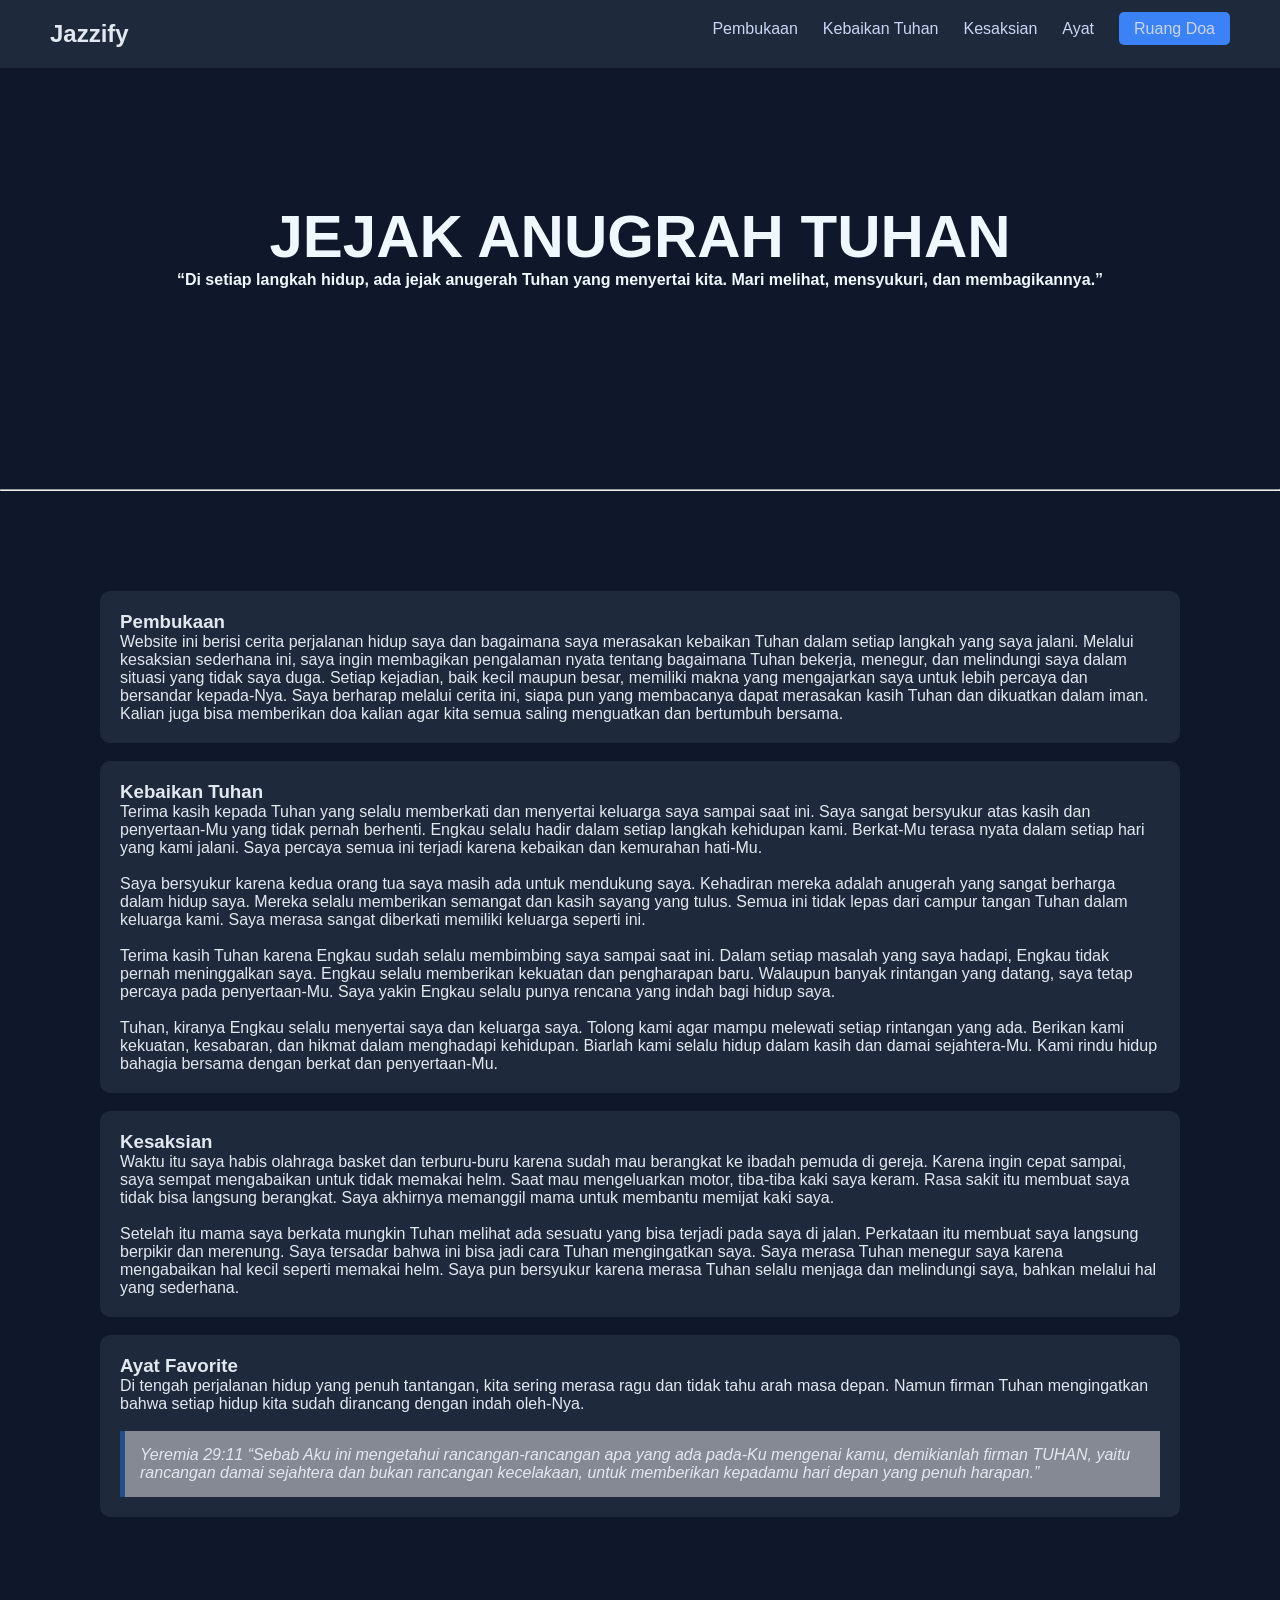
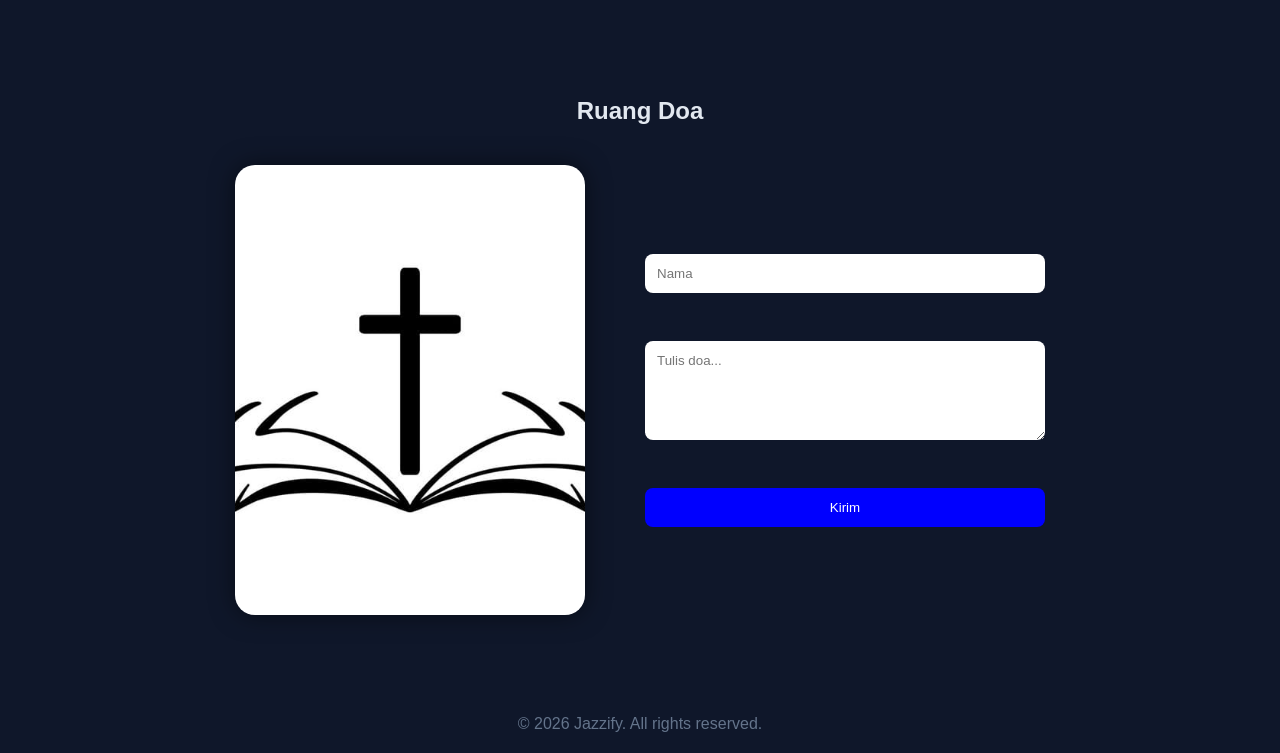
<file: index.html>
<!DOCTYPE html>
<html lang="en">
<head>
  <meta charset="UTF-8">
  <meta name="viewport" content="width=device-width, initial-scale=1.0">
  <title>NovaTech</title>

  <link rel="stylesheet" href="style.css">
</head>

<body>
<section>
  <nav class="navbar">
    <h2 class="logo">Jazzify</h2>

    <ul>
      <li><a href="#1">Pembukaan</a></li>
      <li><a href="#2">Kebaikan Tuhan</a></li>
      <li><a href="#3">Kesaksian</a></li>
      <li><a href="#4">Ayat</a></li>
      <li><a href="#5" class="btn-nav">Ruang Doa</a></li>
    </ul>
  </nav>

<hr>
</section>
<h1 class="hero">JEJAK ANUGRAH TUHAN</h1>

<h4>
“Di setiap langkah hidup, ada jejak anugerah Tuhan yang menyertai kita.
Mari melihat, mensyukuri, dan membagikannya.”
</h4>

<hr>

<div class="jarak">

<section id="1">

<div class="grid">

<div class="box">

<h3>Pembukaan</h3>

<p>
Website ini berisi cerita perjalanan hidup saya dan bagaimana saya merasakan kebaikan Tuhan dalam setiap langkah yang saya jalani. Melalui kesaksian sederhana ini, saya ingin membagikan pengalaman nyata tentang bagaimana Tuhan bekerja, menegur, dan melindungi saya dalam situasi yang tidak saya duga. Setiap kejadian, baik kecil maupun besar, memiliki makna yang mengajarkan saya untuk lebih percaya dan bersandar kepada-Nya. Saya berharap melalui cerita ini, siapa pun yang membacanya dapat merasakan kasih Tuhan dan dikuatkan dalam iman. Kalian juga bisa memberikan doa kalian agar kita semua saling menguatkan dan bertumbuh bersama.
</p>

</div>
</div>
</section>

<br>

<section id="2">

<div class="box">

<h3>Kebaikan Tuhan</h3>

<p>
Terima kasih kepada Tuhan yang selalu memberkati dan menyertai keluarga saya sampai saat ini. Saya sangat bersyukur atas kasih dan penyertaan-Mu yang tidak pernah berhenti. Engkau selalu hadir dalam setiap langkah kehidupan kami. Berkat-Mu terasa nyata dalam setiap hari yang kami jalani. Saya percaya semua ini terjadi karena kebaikan dan kemurahan hati-Mu.
<br><br>

Saya bersyukur karena kedua orang tua saya masih ada untuk mendukung saya. Kehadiran mereka adalah anugerah yang sangat berharga dalam hidup saya. Mereka selalu memberikan semangat dan kasih sayang yang tulus. Semua ini tidak lepas dari campur tangan Tuhan dalam keluarga kami. Saya merasa sangat diberkati memiliki keluarga seperti ini.
<br><br>

Terima kasih Tuhan karena Engkau sudah selalu membimbing saya sampai saat ini. Dalam setiap masalah yang saya hadapi, Engkau tidak pernah meninggalkan saya. Engkau selalu memberikan kekuatan dan pengharapan baru. Walaupun banyak rintangan yang datang, saya tetap percaya pada penyertaan-Mu. Saya yakin Engkau selalu punya rencana yang indah bagi hidup saya.
<br><br>

Tuhan, kiranya Engkau selalu menyertai saya dan keluarga saya. Tolong kami agar mampu melewati setiap rintangan yang ada. Berikan kami kekuatan, kesabaran, dan hikmat dalam menghadapi kehidupan. Biarlah kami selalu hidup dalam kasih dan damai sejahtera-Mu. Kami rindu hidup bahagia bersama dengan berkat dan penyertaan-Mu.
</p>

</div>
</section>

<br>

<section id="3">

<div class="box">

<h3>Kesaksian</h3>

<p>
Waktu itu saya habis olahraga basket dan terburu-buru karena sudah mau berangkat ke ibadah pemuda di gereja. Karena ingin cepat sampai, saya sempat mengabaikan untuk tidak memakai helm. Saat mau mengeluarkan motor, tiba-tiba kaki saya keram. Rasa sakit itu membuat saya tidak bisa langsung berangkat. Saya akhirnya memanggil mama untuk membantu memijat kaki saya.
<br><br>

Setelah itu mama saya berkata mungkin Tuhan melihat ada sesuatu yang bisa terjadi pada saya di jalan. Perkataan itu membuat saya langsung berpikir dan merenung. Saya tersadar bahwa ini bisa jadi cara Tuhan mengingatkan saya. Saya merasa Tuhan menegur saya karena mengabaikan hal kecil seperti memakai helm. Saya pun bersyukur karena merasa Tuhan selalu menjaga dan melindungi saya, bahkan melalui hal yang sederhana.
</p>

</div>
</section>

<br>

<section id="4">

<div class="box">

<h3>Ayat Favorite</h3>
<p>
Di tengah perjalanan hidup yang penuh tantangan, kita sering merasa ragu dan tidak tahu arah masa depan. Namun firman Tuhan mengingatkan bahwa setiap hidup kita sudah dirancang dengan indah oleh-Nya.
<br><br>

<blockquote>
Yeremia 29:11
“Sebab Aku ini mengetahui rancangan-rancangan apa yang ada pada-Ku mengenai kamu, demikianlah firman TUHAN, yaitu rancangan damai sejahtera dan bukan rancangan kecelakaan, untuk memberikan kepadamu hari depan yang penuh harapan.”
</blockquote>

</p>

</div>
</section>

</div>

<section id="5" class="Ruang-Doa">

<h2>Ruang Doa</h2>

<div class="doa-content">

  <div class="gambar-doa">

    <img src="salib2.jpeg" alt="Doa">

    <div class="deskripsi">
      <h3>Ruang Doa</h3>

      <p>
        Tempat untuk saling menguatkan dalam doa dan kasih Tuhan.
        Kiranya setiap doa yang dituliskan menjadi berkat,
        pengharapan, dan kekuatan bagi sesama.
      </p>
    </div>

  </div>

  <form action="https://formspree.io/f/mlgaekyo"
  method="post"
  class="container">

    <input type="text"
    name="nama"
    placeholder="Nama"><br>

    <textarea rows="5"
    name="doa"
    placeholder="Tulis doa..."></textarea><br>

    <button type="submit">Kirim</button>

  </form>

</div>

</section>

<footer>
  <p>© 2026 Jazzify. All rights reserved.</p>
</footer>

</body>
</html>
</file>
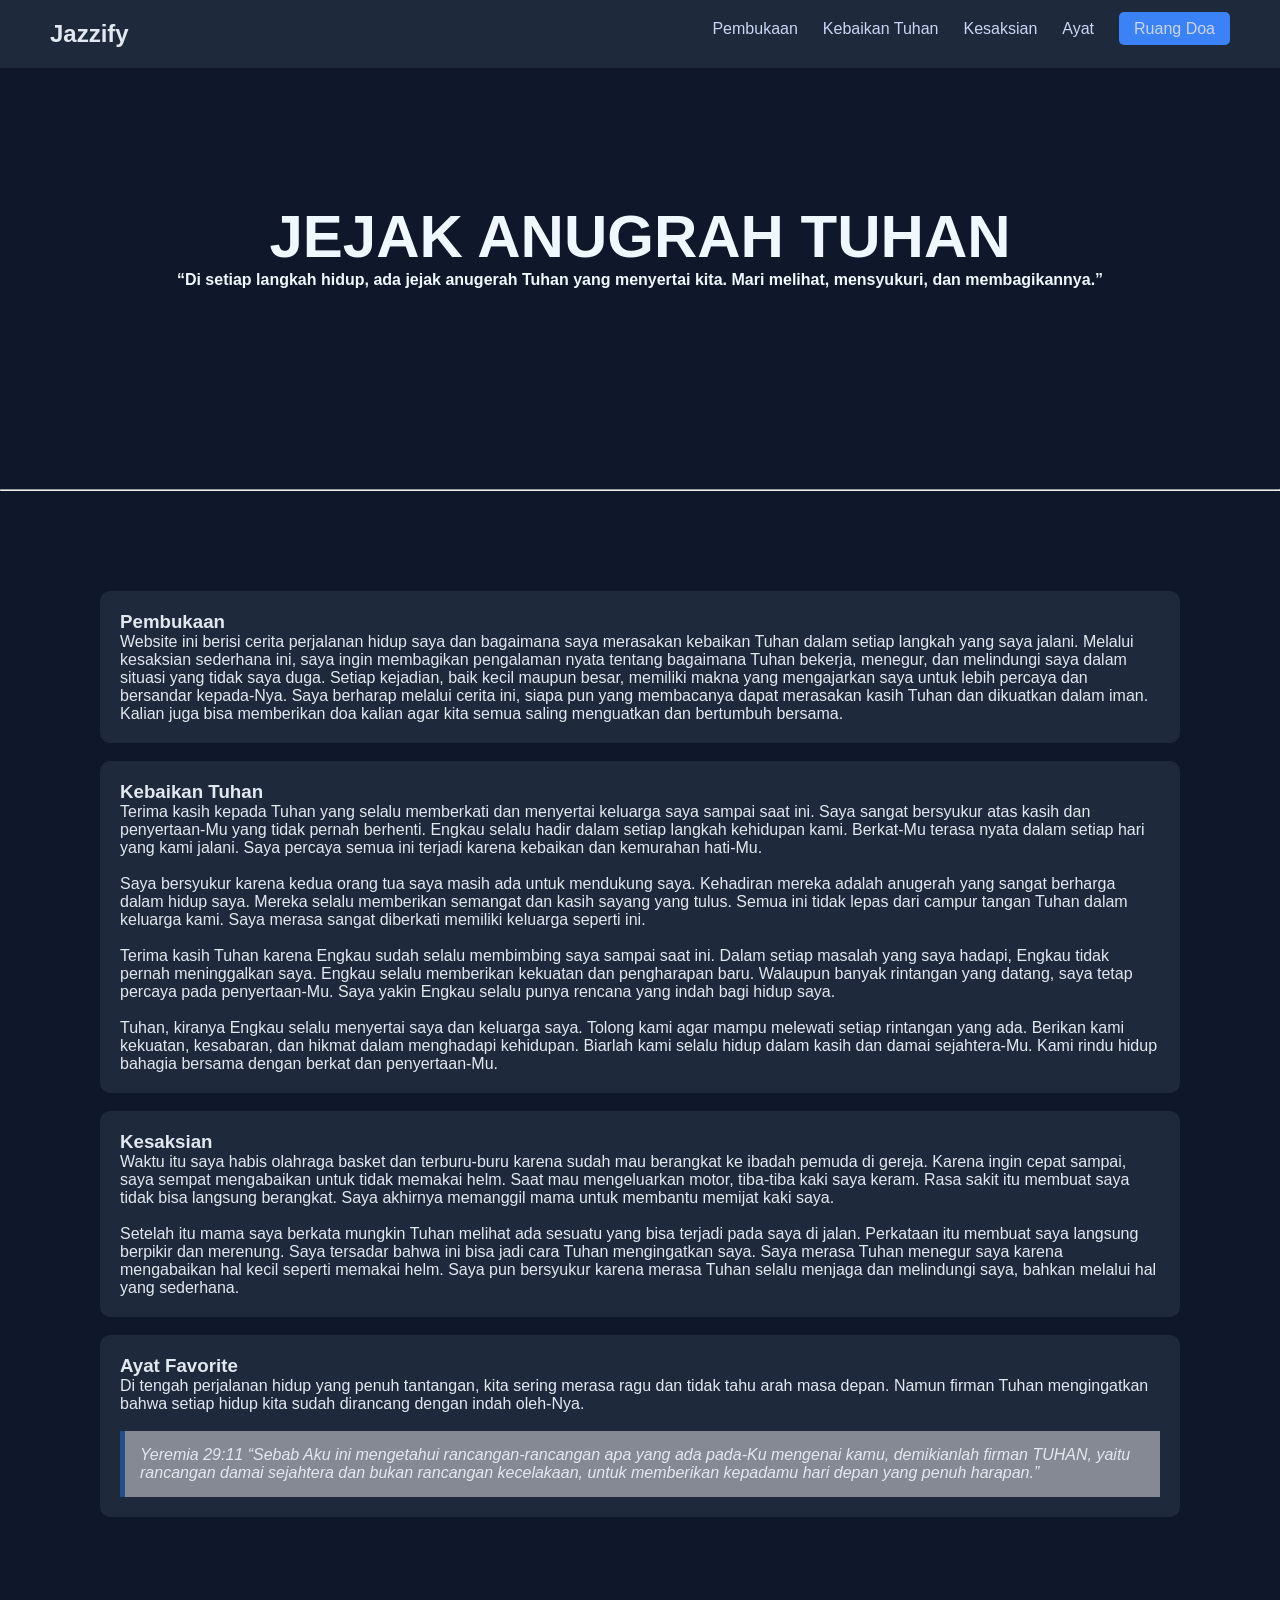
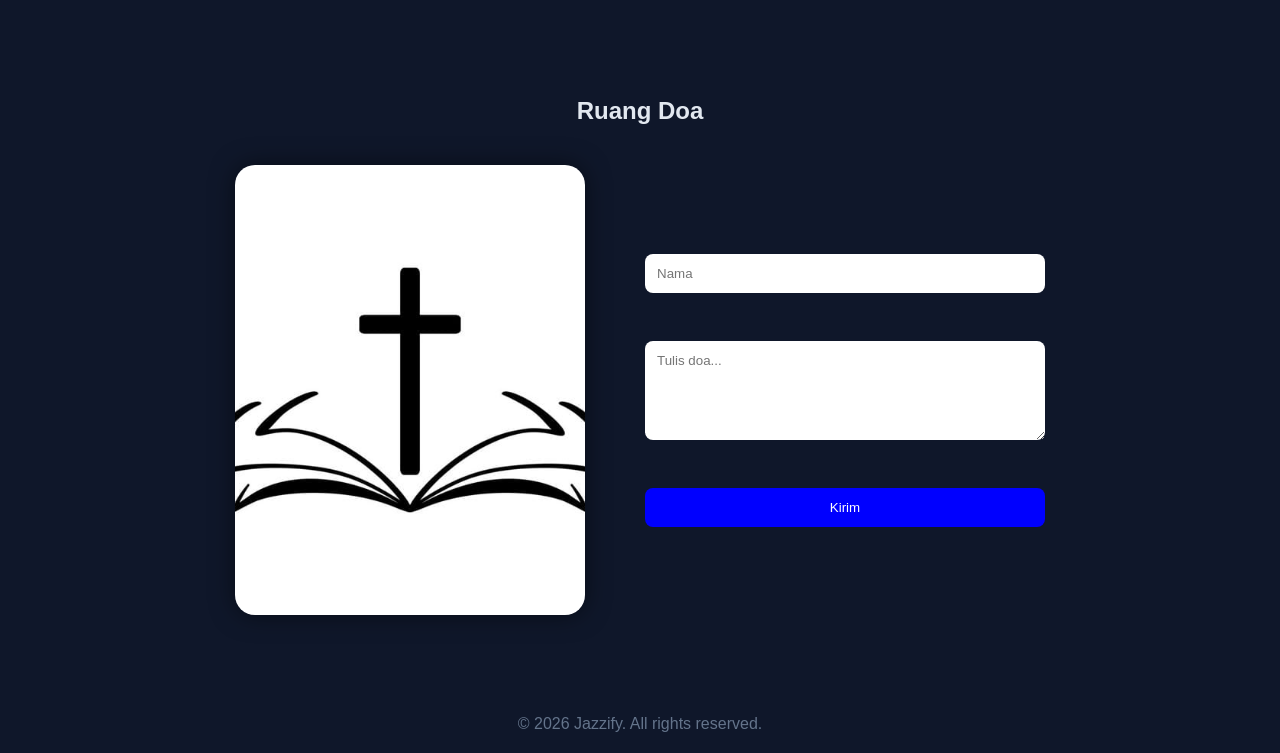
<file: indeks.html>
<!DOCTYPE html>
<html lang="en">
<head>
  <meta charset="UTF-8">
  <meta name="viewport" content="width=device-width, initial-scale=1.0">
  <title>NovaTech</title>

  <link rel="stylesheet" href="style.css">
</head>

<body>
<section>
  <nav class="navbar">
    <h2 class="logo">Jazzify</h2>

    <ul>
      <li><a href="#1">Pembukaan</a></li>
      <li><a href="#2">Kebaikan Tuhan</a></li>
      <li><a href="#3">Kesaksian</a></li>
      <li><a href="#4">Ayat</a></li>
      <li><a href="#5" class="btn-nav">Ruang Doa</a></li>
    </ul>
  </nav>

<hr>
</section>
<h1>JEJAK ANUGRAH TUHAN</h1>

<h4>
“Di setiap langkah hidup, ada jejak anugerah Tuhan yang menyertai kita.
Mari melihat, mensyukuri, dan membagikannya.”
</h4>

<hr>

<div class="jarak">

<section id="1">

<div class="grid">

<div class="box">

<h3>Pembukaan</h3>

<p>
Website ini berisi cerita perjalanan hidup saya dan bagaimana saya merasakan kebaikan Tuhan dalam setiap langkah yang saya jalani. Melalui kesaksian sederhana ini, saya ingin membagikan pengalaman nyata tentang bagaimana Tuhan bekerja, menegur, dan melindungi saya dalam situasi yang tidak saya duga. Setiap kejadian, baik kecil maupun besar, memiliki makna yang mengajarkan saya untuk lebih percaya dan bersandar kepada-Nya. Saya berharap melalui cerita ini, siapa pun yang membacanya dapat merasakan kasih Tuhan dan dikuatkan dalam iman. Kalian juga bisa memberikan doa kalian agar kita semua saling menguatkan dan bertumbuh bersama.
</p>

</div>
</div>
</section>

<br>

<section id="2">

<div class="box">

<h3>Kebaikan Tuhan</h3>

<p>
Terima kasih kepada Tuhan yang selalu memberkati dan menyertai keluarga saya sampai saat ini. Saya sangat bersyukur atas kasih dan penyertaan-Mu yang tidak pernah berhenti. Engkau selalu hadir dalam setiap langkah kehidupan kami. Berkat-Mu terasa nyata dalam setiap hari yang kami jalani. Saya percaya semua ini terjadi karena kebaikan dan kemurahan hati-Mu.
<br><br>

Saya bersyukur karena kedua orang tua saya masih ada untuk mendukung saya. Kehadiran mereka adalah anugerah yang sangat berharga dalam hidup saya. Mereka selalu memberikan semangat dan kasih sayang yang tulus. Semua ini tidak lepas dari campur tangan Tuhan dalam keluarga kami. Saya merasa sangat diberkati memiliki keluarga seperti ini.
<br><br>

Terima kasih Tuhan karena Engkau sudah selalu membimbing saya sampai saat ini. Dalam setiap masalah yang saya hadapi, Engkau tidak pernah meninggalkan saya. Engkau selalu memberikan kekuatan dan pengharapan baru. Walaupun banyak rintangan yang datang, saya tetap percaya pada penyertaan-Mu. Saya yakin Engkau selalu punya rencana yang indah bagi hidup saya.
<br><br>

Tuhan, kiranya Engkau selalu menyertai saya dan keluarga saya. Tolong kami agar mampu melewati setiap rintangan yang ada. Berikan kami kekuatan, kesabaran, dan hikmat dalam menghadapi kehidupan. Biarlah kami selalu hidup dalam kasih dan damai sejahtera-Mu. Kami rindu hidup bahagia bersama dengan berkat dan penyertaan-Mu.
</p>

</div>
</section>

<br>

<section id="3">

<div class="box">

<h3>Kesaksian</h3>

<p>
Waktu itu saya habis olahraga basket dan terburu-buru karena sudah mau berangkat ke ibadah pemuda di gereja. Karena ingin cepat sampai, saya sempat mengabaikan untuk tidak memakai helm. Saat mau mengeluarkan motor, tiba-tiba kaki saya keram. Rasa sakit itu membuat saya tidak bisa langsung berangkat. Saya akhirnya memanggil mama untuk membantu memijat kaki saya.
<br><br>

Setelah itu mama saya berkata mungkin Tuhan melihat ada sesuatu yang bisa terjadi pada saya di jalan. Perkataan itu membuat saya langsung berpikir dan merenung. Saya tersadar bahwa ini bisa jadi cara Tuhan mengingatkan saya. Saya merasa Tuhan menegur saya karena mengabaikan hal kecil seperti memakai helm. Saya pun bersyukur karena merasa Tuhan selalu menjaga dan melindungi saya, bahkan melalui hal yang sederhana.
</p>

</div>
</section>

<br>

<section id="4">

<div class="box">

<h3>Ayat Favorite</h3>
<p>
Di tengah perjalanan hidup yang penuh tantangan, kita sering merasa ragu dan tidak tahu arah masa depan. Namun firman Tuhan mengingatkan bahwa setiap hidup kita sudah dirancang dengan indah oleh-Nya.
<br><br>

<blockquote>
Yeremia 29:11
“Sebab Aku ini mengetahui rancangan-rancangan apa yang ada pada-Ku mengenai kamu, demikianlah firman TUHAN, yaitu rancangan damai sejahtera dan bukan rancangan kecelakaan, untuk memberikan kepadamu hari depan yang penuh harapan.”
</blockquote>

</p>

</div>
</section>

</div>

<section id="5" class="Ruang-Doa">

<h2>Ruang Doa</h2>

<div class="doa-content">

  <div class="gambar-doa">

    <img src="salib 2.jpeg" alt="Doa">

    <div class="deskripsi">
      <h3>Ruang Doa</h3>

      <p>
        Tempat untuk saling menguatkan dalam doa dan kasih Tuhan.
        Kiranya setiap doa yang dituliskan menjadi berkat,
        pengharapan, dan kekuatan bagi sesama.
      </p>
    </div>

  </div>

  <form action="https://formspree.io/f/mlgaekyo"
  method="post"
  class="container">

    <input type="text"
    name="nama"
    placeholder="Nama"><br>

    <textarea rows="5"
    name="doa"
    placeholder="Tulis doa..."></textarea><br>

    <button type="submit">Kirim</button>

  </form>

</div>

</section>

<footer>
  <p>© 2026 Jazzify. All rights reserved.</p>
</footer>

</body>
</html>
</file>
<file: style.css>
* {
  margin: 0;
  padding: 0;
  box-sizing: border-box;
  font-family: 'Segoe UI', sans-serif;
}

html {
  scroll-behavior: smooth;
}

body {
  margin: 0;
  background: #0f172a;
  color: #e2e8f0;
  animation: masuk 1s ease;
}

@keyframes masuk {
  from {
    opacity: 0;
    transform: translateY(50px);
  }

  to {
    opacity: 1;
    transform: translateY(0);
  }
}

h1 {
  color: aliceblue;
  font-size: 60px;
  text-align: center;
  padding-top: 200px;
}

h4 {
  color: aliceblue;
  text-align: center;
  padding-bottom: 200px;
}

section{
    scroll-margin-top: 120px;
}

.navbar {
  display: flex;
  justify-content: space-between;
  padding: 20px 50px;
  background: #1e293b;

  position: fixed;
  top: 0;
  width: 100%;
  z-index: 100;
}

.navbar ul {
  display: flex;
  list-style: none;
  gap: 25px;
}

.navbar a {
  text-decoration: none;
  color: #cbd5f5;
}

.btn-nav {
  background: #3b82f6;
  padding: 8px 15px;
  border-radius: 5px;
  color: white;
}

.jarak {
  padding: 100px 100px;
}

.box {
  background: #1e293b;
  padding: 20px;
  width: 100%;
  border-radius: 10px;
  transition: transform 0.3s ease;
}

.box:hover {
  transform: scale(1.03);
}

blockquote {
  background: #f1f1f17b;
  padding: 15px;
  border-left: 5px solid #1f4f8a;
  font-style: italic;
}

.Ruang-Doa {
  padding: 80px 50px;
  text-align: center;
}

.doa-content {
  display: flex;
  justify-content: center;
  align-items: center;
  gap: 60px;
  flex-wrap: wrap;
  margin-top: 40px;
}

/* GAMBAR */
.gambar-doa {
  position: relative;
  width: 350px;
  height: 450px;
  overflow: hidden;
  border-radius: 20px;
  cursor: pointer;
  box-shadow: 0 0 25px rgba(0,0,0,0.5);
}

.gambar-doa img {
  width: 100%;
  height: 100%;
  object-fit: cover;
  transition: 0.5s ease;
}

/* ANIMASI HOVER */
.gambar-doa:hover img {
  transform: scale(1.1);
  filter: brightness(40%);
}

/* DESKRIPSI */
.deskripsi {
  position: absolute;
  bottom: -100%;
  left: 0;
  width: 100%;
  padding: 25px;
  color: white;
  transition: 0.5s ease;

  background: linear-gradient(
    to top,
    rgba(0,0,0,0.9),
    rgba(0,0,0,0.1)
  );
}

.gambar-doa:hover .deskripsi {
  bottom: 0;
}

.deskripsi h3 {
  margin-bottom: 10px;
  font-size: 30px;
}

.deskripsi p {
  line-height: 1.6;
  font-size: 15px;
}

.container {
  display: flex;
  flex-direction: column;
  gap: 15px;
  max-width: 400px;
  width: 100%;
}

input,
textarea {
  padding: 12px;
  border-radius: 8px;
  border: none;
  transition: 0.3s;
}

input:focus,
textarea:focus {
  outline: none;
  box-shadow: 0 0 20px rgba(7, 115, 248, 0.633);
}

button {
  background-color: blue;
  color: white;
  padding: 12px 25px;
  border: none;
  cursor: pointer;
  transition: 0.3s;
  border-radius: 8px;
}

button:hover {
  background-color: #3b82f6;
}

footer {
  text-align: center;
  padding: 20px;
  color: #64748b;
}

/* RESPONSIVE */
@media(max-width: 900px) {

  h1 {
    font-size: 40px;
    padding-top: 120px;
  }

  .hero {
    padding-top: 280px;
  }

  .jarak {
    padding: 50px 25px;
  }

  .navbar {
    flex-direction: column;
    align-items: center;
    gap: 20px;
    position: fixed;
  }

  .navbar ul {
    flex-wrap: wrap;
    justify-content: center;
  }

  .gambar-doa {
    width: 100%;
    max-width: 350px;
    height: 400px;
  }

}
</file>
